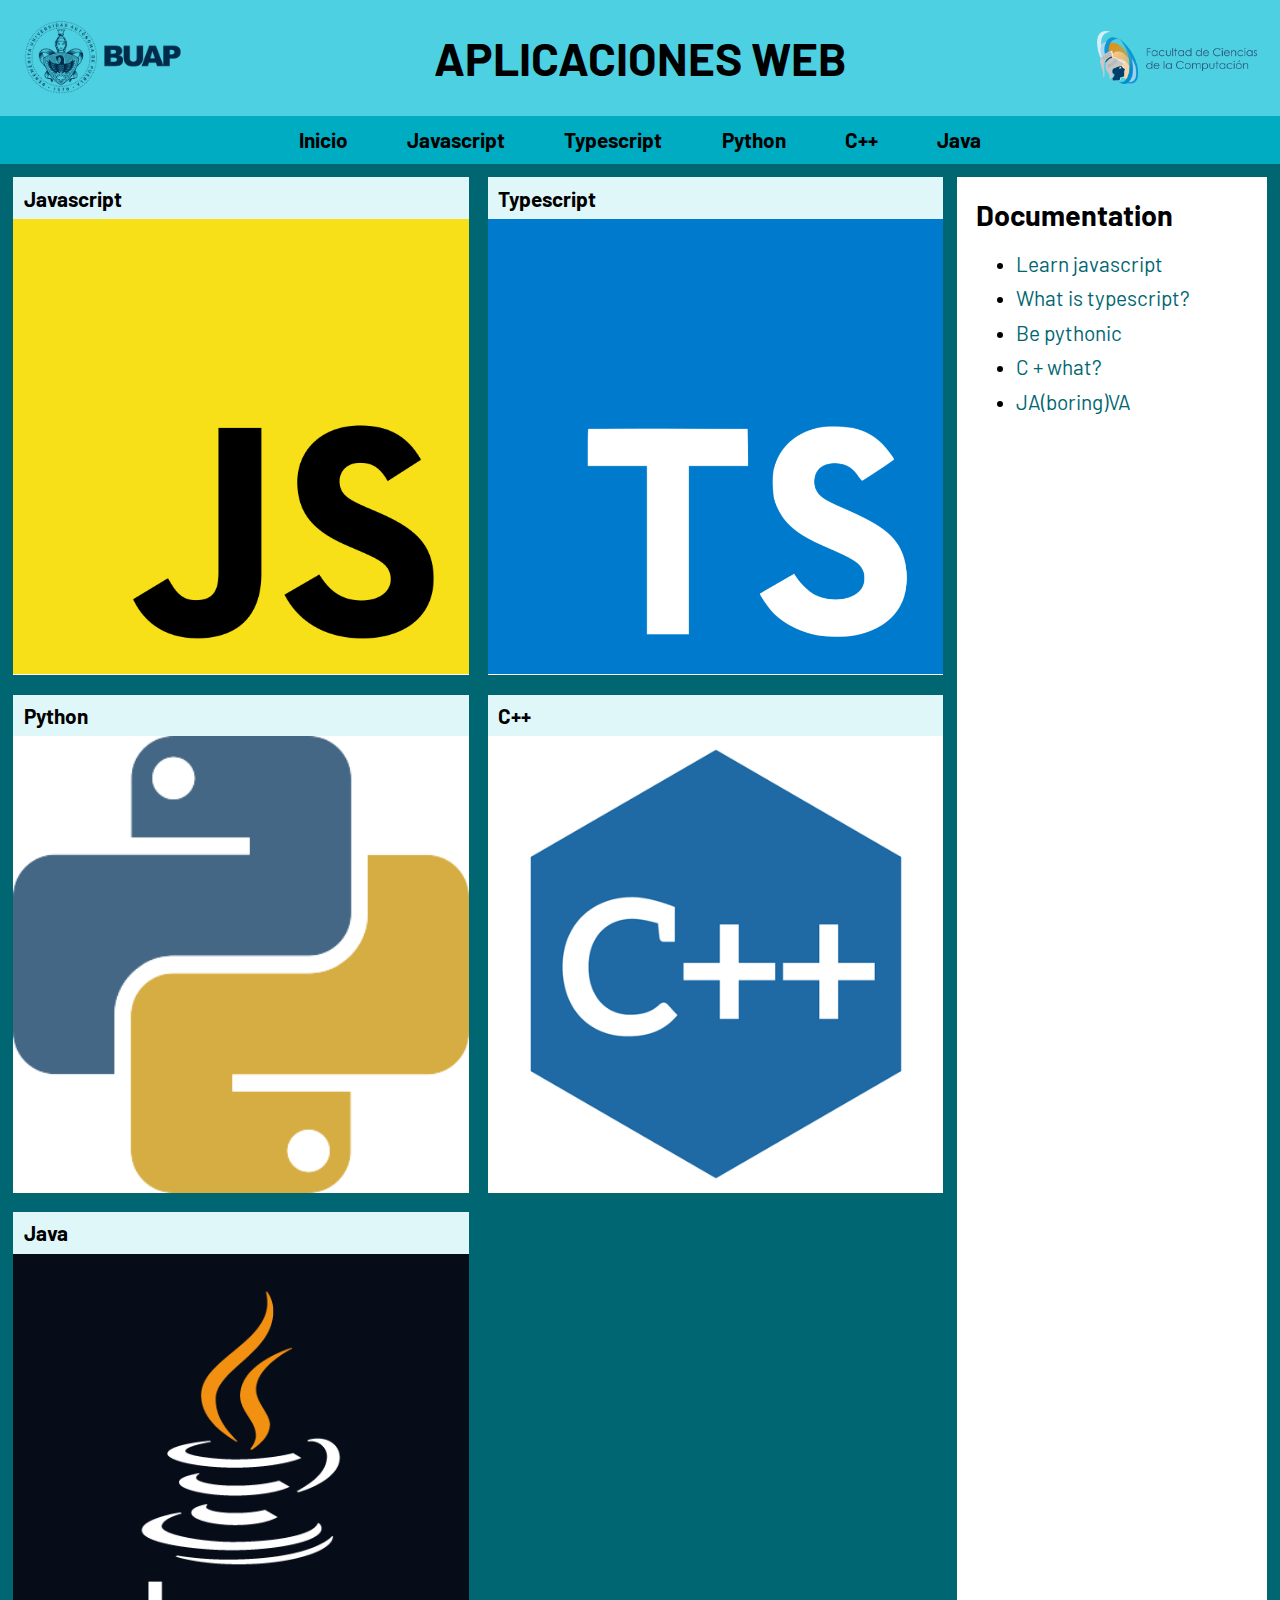
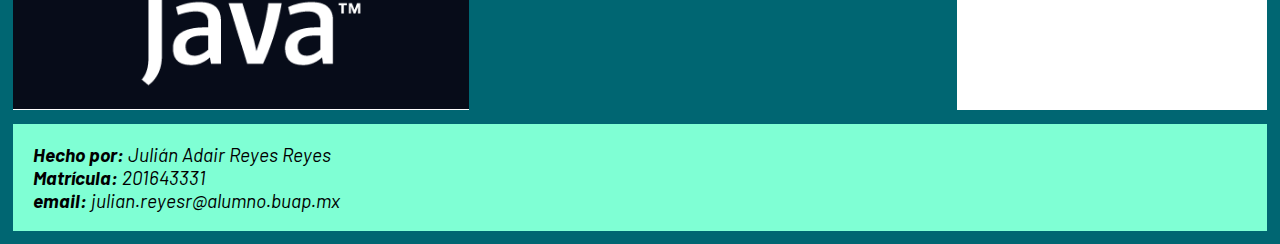
<file: index.html>
<!DOCTYPE html>
<html lang="en">

<head>
    <meta charset="UTF-8">
    <meta http-equiv="X-UA-Compatible" content="IE=edge">
    <meta name="viewport" content="width=device-width, initial-scale=1.0">
    <link rel="stylesheet" href="styles.css">
    <title>Practica 2</title>

</head>

<body>
    <header>
        <div class="nav-title">
            <div class="flex">
                <img src="escudo_logotipo_buap.png" class="logo" alt="">
                <h1>Aplicaciones Web</h1>
                <img src="fcc.png" class="logo" alt="">
            </div>
        </div>
        <nav>
            <ul class="nav-bar flex">
                <li><a href="index.html" class="card-title">Inicio</a></li>
                <li><a href="javascript.html" class="card-title">Javascript</a></li>
                <li><a href="typescript.html" class="card-title">Typescript</a></li>
                <li><a href="python.html" class="card-title">Python</a></li>
                <li><a href="cpp.html" class="card-title">C++</a></li>
                <li><a href="java.html" class="card-title">Java</a></li>
            </ul>
        </nav>
    </header>
    <div class="main-grid">
        <main class="card-grid">
            <div class="card">
                <a href="javascript.html" class="card-title">Javascript</a>
                <img src="js_icon.png" class="grid-img" alt="">
            </div>
            <div class="card">
                <a href="typescript.html" class="card-title">Typescript</a>
                <img src="ts_icon.png" class="grid-img" alt="">
            </div>
            <div class="card">
                <a href="python.html" class="card-title">Python</a>
                <img src="python.png" class="grid-img" alt="">
            </div>
            <div class="card">
                <a href="cpp.html" class="card-title">C++</a>
                <img src="c-plus-plus.png" class="grid-img" alt="">
            </div>
            <div class="card">
                <a href="java.html" class="card-title">Java</a>
                <img src="java.png" class="grid-img" alt="">
            </div>
        </main>
        <aside>
            <h2>Documentation</h2>
            <ul>
                <li><a href="https://developer.mozilla.org/en-US/docs/Web/JavaScript">Learn javascript</a></li>
                <li><a href="https://www.typescriptlang.org/">What is typescript?</a></li>
                <li><a href="https://www.python.org/">Be pythonic</a></li>
                <li><a href="https://www.cplusplus.com/">C + what?</a></li>
                <li><a href="https://www.java.com/en/">JA(boring)VA</a></li>

            </ul>
        </aside>
        <footer>
            <address>
                <p><strong>Hecho por: </strong> Julián Adair Reyes Reyes</p>
                <p><strong>Matrícula: </strong> 201643331</p>
                <p><strong>email:</strong> <a href="mailto:julian.reyesr@alumno.buap.mx">julian.reyesr@alumno.buap.mx</a></p>        
            </address>
        </footer>
    </div>



</body>

</html>
</file>
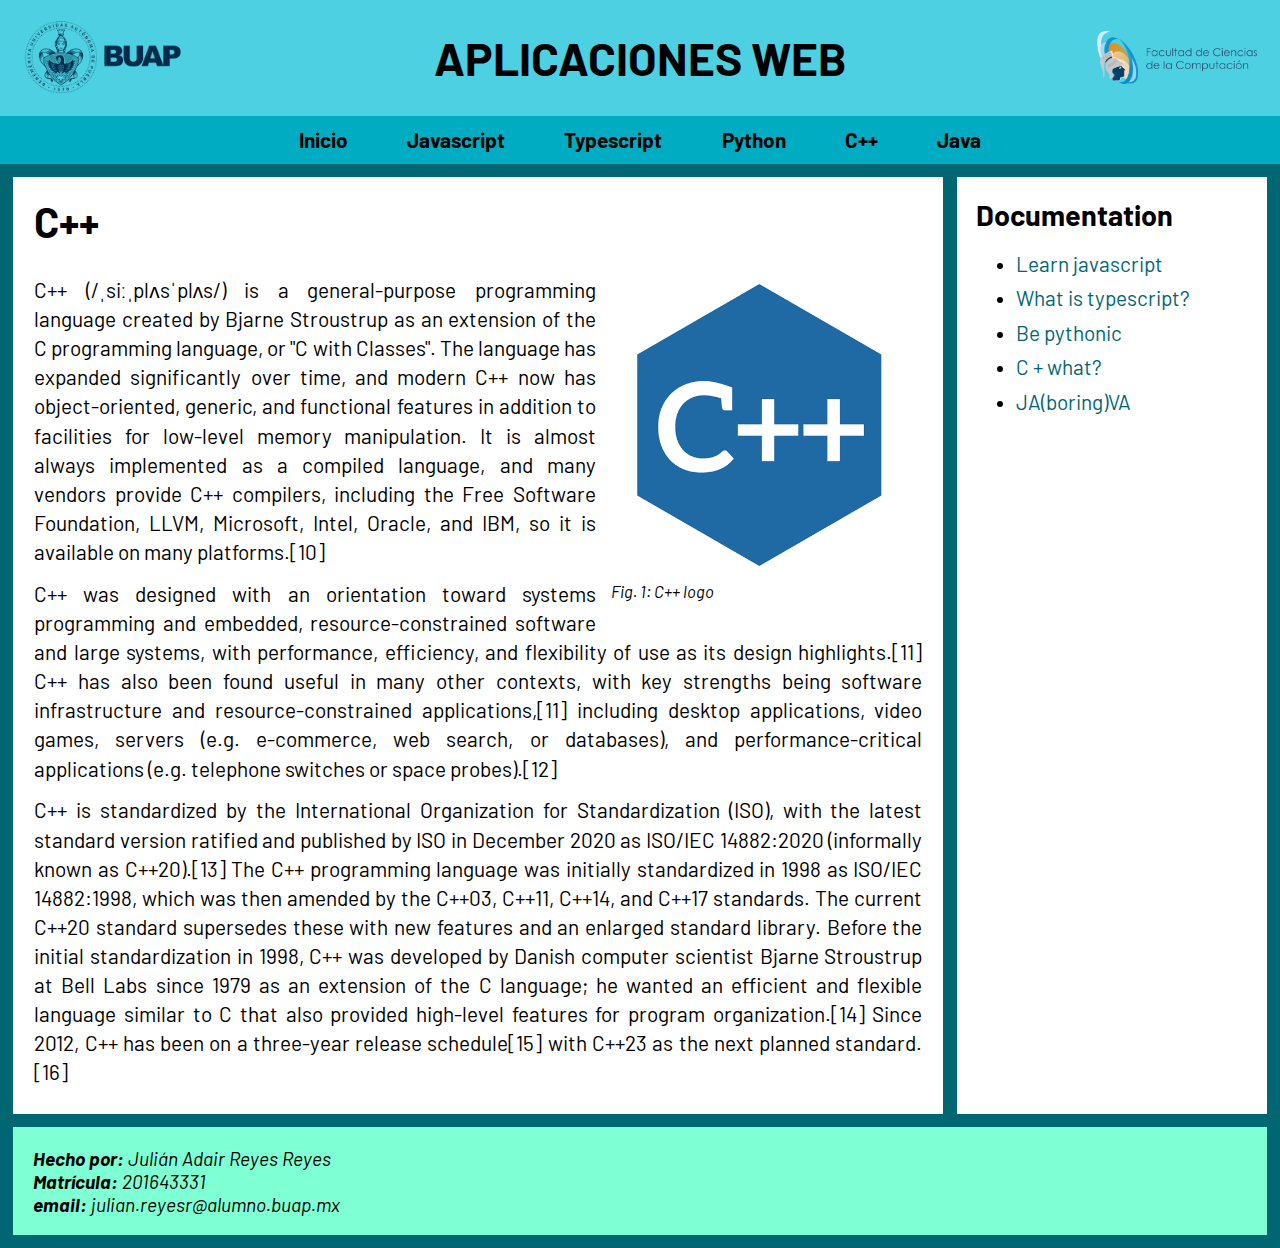
<file: cpp.html>
<!DOCTYPE html>
<html lang="en">

<head>
    <meta charset="UTF-8">
    <meta http-equiv="X-UA-Compatible" content="IE=edge">
    <meta name="viewport" content="width=device-width, initial-scale=1.0">
    <link rel="stylesheet" href="styles.css">
    <title>Practica 2</title>

</head>

<body>
    <header>
        <div class="nav-title">
            <div class="flex">
                <img src="escudo_logotipo_buap.png" class="logo" alt="">
                <h1>Aplicaciones Web</h1>
                <img src="fcc.png" class="logo" alt="">
            </div>
        </div>
        <nav>
            <ul class="nav-bar flex">
                <li><a href="index.html" class="card-title">Inicio</a></li>
                <li><a href="javascript.html" class="card-title">Javascript</a></li>
                <li><a href="typescript.html" class="card-title">Typescript</a></li>
                <li><a href="python.html" class="card-title">Python</a></li>
                <li><a href="cpp.html" class="card-title">C++</a></li>
                <li><a href="java.html" class="card-title">Java</a></li>
            </ul>
        </nav>
    </header>
    <div class="main-grid">
        <main class="main-content">
            <h1>C++</h1>
            <figure>
                <img src="./c-plus-plus.png" alt="" srcset="">
                <legend>Fig. 1: C++ logo</legend>
            </figure>
            <p>C++ (/ˌsiːˌplʌsˈplʌs/) is a general-purpose programming language created by Bjarne Stroustrup as an
                extension of the C programming language, or "C with Classes". The language has expanded significantly
                over time, and modern C++ now has object-oriented, generic, and functional features in addition to
                facilities for low-level memory manipulation. It is almost always implemented as a compiled language,
                and many vendors provide C++ compilers, including the Free Software Foundation, LLVM, Microsoft, Intel,
                Oracle, and IBM, so it is available on many platforms.[10] </p>
            <p>C++ was designed with an orientation toward systems programming and embedded, resource-constrained
                software and large systems, with performance, efficiency, and flexibility of use as its design
                highlights.[11] C++ has also been found useful in many other contexts, with key strengths being software
                infrastructure and resource-constrained applications,[11] including desktop applications, video games,
                servers (e.g. e-commerce, web search, or databases), and performance-critical applications (e.g.
                telephone switches or space probes).[12]</p>
            <p>C++ is standardized by the International Organization for Standardization (ISO), with the latest standard
                version ratified and published by ISO in December 2020 as ISO/IEC 14882:2020 (informally known as
                C++20).[13] The C++ programming language was initially standardized in 1998 as ISO/IEC 14882:1998, which
                was then amended by the C++03, C++11, C++14, and C++17 standards. The current C++20 standard supersedes
                these with new features and an enlarged standard library. Before the initial standardization in 1998,
                C++ was developed by Danish computer scientist Bjarne Stroustrup at Bell Labs since 1979 as an extension
                of the C language; he wanted an efficient and flexible language similar to C that also provided
                high-level features for program organization.[14] Since 2012, C++ has been on a three-year release
                schedule[15] with C++23 as the next planned standard.[16]</p>
        </main>
        <aside>
            <h2>Documentation</h2>
            <ul>
                <li><a href="https://developer.mozilla.org/en-US/docs/Web/JavaScript">Learn javascript</a></li>
                <li><a href="https://www.typescriptlang.org/">What is typescript?</a></li>
                <li><a href="https://www.python.org/">Be pythonic</a></li>
                <li><a href="https://www.cplusplus.com/">C + what?</a></li>
                <li><a href="https://www.java.com/en/">JA(boring)VA</a></li>

            </ul>
        </aside>
        <footer>
            <address>
                <p><strong>Hecho por: </strong> Julián Adair Reyes Reyes</p>
                <p><strong>Matrícula: </strong> 201643331</p>
                <p><strong>email:</strong> <a href="mailto:julian.reyesr@alumno.buap.mx">julian.reyesr@alumno.buap.mx</a></p>        
            </address>
        </footer>
    </div>



</body>

</html>
</file>
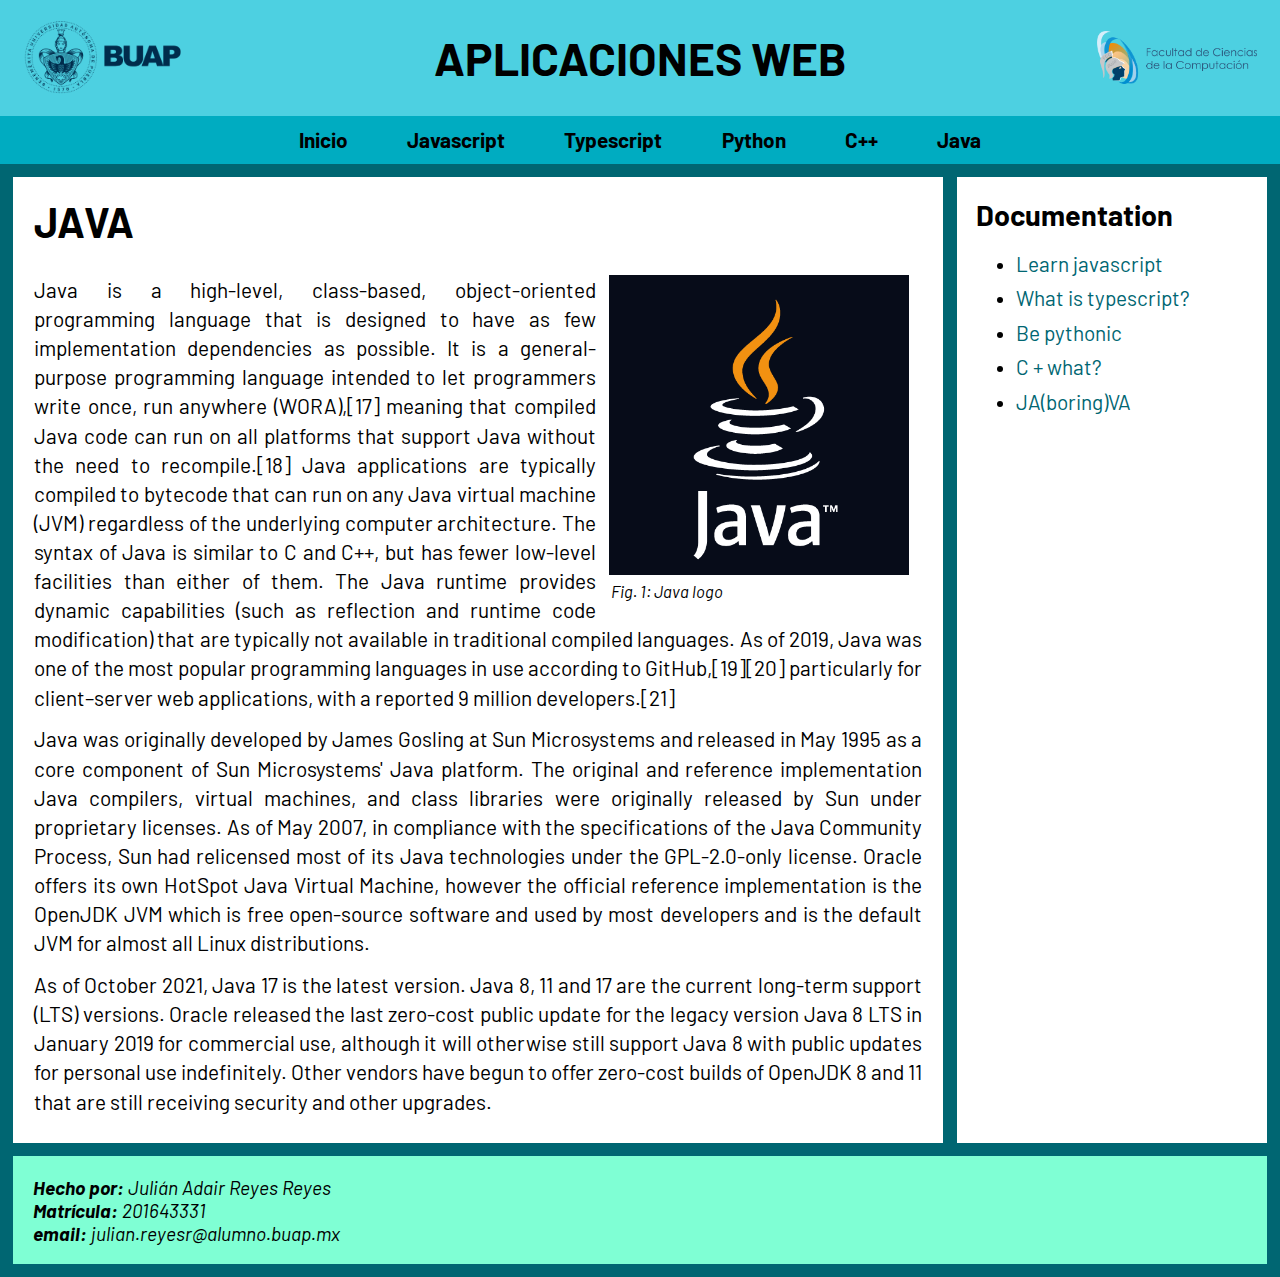
<file: java.html>
<!DOCTYPE html>
<html lang="en">

<head>
    <meta charset="UTF-8">
    <meta http-equiv="X-UA-Compatible" content="IE=edge">
    <meta name="viewport" content="width=device-width, initial-scale=1.0">
    <link rel="stylesheet" href="styles.css">
    <title>Practica 2</title>

</head>

<body>
    <header>
        <div class="nav-title">
            <div class="flex">
                <img src="escudo_logotipo_buap.png" class="logo" alt="">
                <h1>Aplicaciones Web</h1>
                <img src="fcc.png" class="logo" alt="">
            </div>
        </div>
        <nav>
            <ul class="nav-bar flex">
                <li><a href="index.html" class="card-title">Inicio</a></li>
                <li><a href="javascript.html" class="card-title">Javascript</a></li>
                <li><a href="typescript.html" class="card-title">Typescript</a></li>
                <li><a href="python.html" class="card-title">Python</a></li>
                <li><a href="cpp.html" class="card-title">C++</a></li>
                <li><a href="java.html" class="card-title">Java</a></li>
            </ul>
        </nav>
    </header>
    <div class="main-grid">
        <main class="main-content">
            <h1>Java</h1>
            <figure>
                <img src="./java.png" alt="" srcset="">
                <legend>Fig. 1: Java logo</legend>
            </figure>
            <p>Java is a high-level, class-based, object-oriented programming language that is designed to have as few
                implementation dependencies as possible. It is a general-purpose programming language intended to let
                programmers write once, run anywhere (WORA),[17] meaning that compiled Java code can run on all
                platforms that support Java without the need to recompile.[18] Java applications are typically compiled
                to bytecode that can run on any Java virtual machine (JVM) regardless of the underlying computer
                architecture. The syntax of Java is similar to C and C++, but has fewer low-level facilities than either
                of them. The Java runtime provides dynamic capabilities (such as reflection and runtime code
                modification) that are typically not available in traditional compiled languages. As of 2019, Java was
                one of the most popular programming languages in use according to GitHub,[19][20] particularly for
                client–server web applications, with a reported 9 million developers.[21] </p>
            <p>Java was originally developed by James Gosling at Sun Microsystems and released in May 1995 as a core
                component of Sun Microsystems' Java platform. The original and reference implementation Java compilers,
                virtual machines, and class libraries were originally released by Sun under proprietary licenses. As of
                May 2007, in compliance with the specifications of the Java Community Process, Sun had relicensed most
                of its Java technologies under the GPL-2.0-only license. Oracle offers its own HotSpot Java Virtual
                Machine, however the official reference implementation is the OpenJDK JVM which is free open-source
                software and used by most developers and is the default JVM for almost all Linux distributions. </p>
            <p>As of October 2021, Java 17 is the latest version. Java 8, 11 and 17 are the current long-term support
                (LTS) versions. Oracle released the last zero-cost public update for the legacy version Java 8 LTS in
                January 2019 for commercial use, although it will otherwise still support Java 8 with public updates for
                personal use indefinitely. Other vendors have begun to offer zero-cost builds of OpenJDK 8 and 11 that
                are still receiving security and other upgrades. </p>
        </main>
        <aside>
            <h2>Documentation</h2>
            <ul>
                <li><a href="https://developer.mozilla.org/en-US/docs/Web/JavaScript">Learn javascript</a></li>
                <li><a href="https://www.typescriptlang.org/">What is typescript?</a></li>
                <li><a href="https://www.python.org/">Be pythonic</a></li>
                <li><a href="https://www.cplusplus.com/">C + what?</a></li>
                <li><a href="https://www.java.com/en/">JA(boring)VA</a></li>

            </ul>
        </aside>
        <footer>
            <address>
                <p><strong>Hecho por: </strong> Julián Adair Reyes Reyes</p>
                <p><strong>Matrícula: </strong> 201643331</p>
                <p><strong>email:</strong> <a href="mailto:julian.reyesr@alumno.buap.mx">julian.reyesr@alumno.buap.mx</a></p>        
            </address>
        </footer>
    </div>



</body>

</html>
</file>
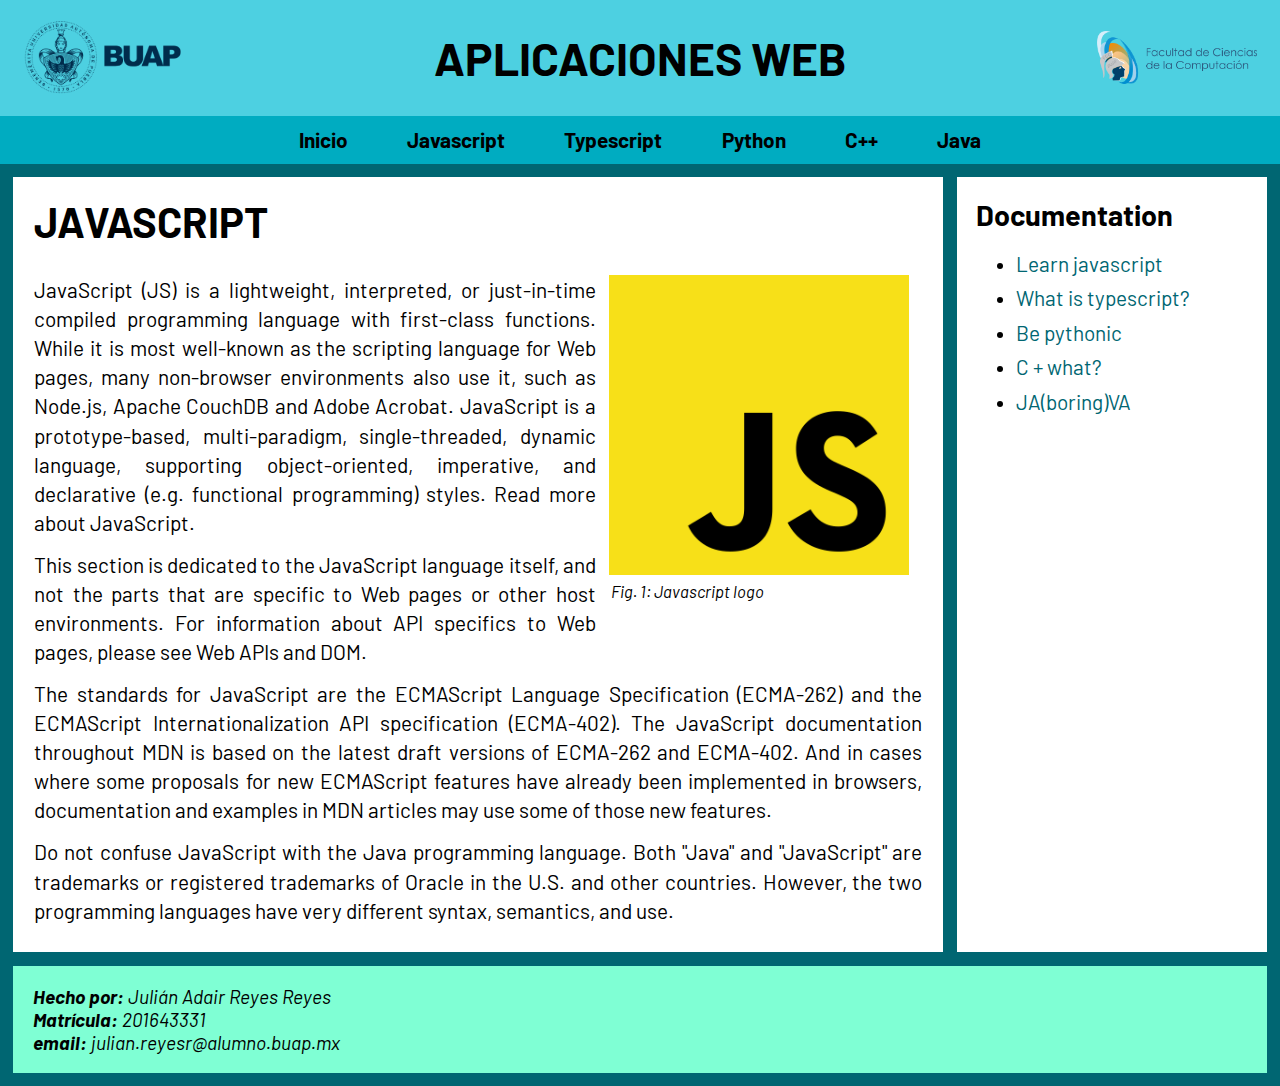
<file: javascript.html>
<!DOCTYPE html>
<html lang="en">

<head>
    <meta charset="UTF-8">
    <meta http-equiv="X-UA-Compatible" content="IE=edge">
    <meta name="viewport" content="width=device-width, initial-scale=1.0">
    <link rel="stylesheet" href="styles.css">
    <title>Practica 2</title>

</head>

<body>
    <header>
        <div class="nav-title">
            <div class="flex">
                <img src="escudo_logotipo_buap.png" class="logo" alt="">
                <h1>Aplicaciones Web</h1>
                <img src="fcc.png" class="logo" alt="">
            </div>
        </div>
        <nav>
            <ul class="nav-bar flex">
                <li><a href="index.html" class="card-title">Inicio</a></li>
                <li><a href="javascript.html" class="card-title">Javascript</a></li>
                <li><a href="typescript.html" class="card-title">Typescript</a></li>
                <li><a href="python.html" class="card-title">Python</a></li>
                <li><a href="cpp.html" class="card-title">C++</a></li>
                <li><a href="java.html" class="card-title">Java</a></li>
            </ul>
        </nav>
    </header>
    <div class="main-grid">
        <main class="main-content">
            <h1>Javascript</h1>
            <figure>
                <img src="./js_icon.png" alt="" srcset="">
                <legend>Fig. 1: Javascript logo</legend>
            </figure>
            <p>JavaScript (JS) is a lightweight, interpreted, or just-in-time compiled programming language with
                first-class functions. While it is most well-known as the scripting language for Web pages, many
                non-browser environments also use it, such as Node.js, Apache CouchDB and Adobe Acrobat. JavaScript is a
                prototype-based, multi-paradigm, single-threaded, dynamic language, supporting object-oriented,
                imperative, and declarative (e.g. functional programming) styles. Read more about JavaScript.</p>

            <p> This section is dedicated to the JavaScript language itself, and not the parts that are specific to Web
                pages or other host environments. For information about API specifics to Web pages, please see Web APIs
                and DOM.</p>

            <p>The standards for JavaScript are the ECMAScript Language Specification (ECMA-262) and the ECMAScript
                Internationalization API specification (ECMA-402). The JavaScript documentation throughout MDN is based
                on the latest draft versions of ECMA-262 and ECMA-402. And in cases where some proposals for new
                ECMAScript features have already been implemented in browsers, documentation and examples in MDN
                articles may use some of those new features.</p>

            <p>Do not confuse JavaScript with the Java programming language. Both "Java" and "JavaScript" are trademarks
                or registered trademarks of Oracle in the U.S. and other countries. However, the two programming
                languages have very different syntax, semantics, and use.</p>
        </main>
        <aside>
            <h2>Documentation</h2>
            <ul>
                <li><a href="https://developer.mozilla.org/en-US/docs/Web/JavaScript">Learn javascript</a></li>
                <li><a href="https://www.typescriptlang.org/">What is typescript?</a></li>
                <li><a href="https://www.python.org/">Be pythonic</a></li>
                <li><a href="https://www.cplusplus.com/">C + what?</a></li>
                <li><a href="https://www.java.com/en/">JA(boring)VA</a></li>

            </ul>
        </aside>
        <footer>
            <address>
                <p><strong>Hecho por: </strong> Julián Adair Reyes Reyes</p>
                <p><strong>Matrícula: </strong> 201643331</p>
                <p><strong>email:</strong> <a href="mailto:julian.reyesr@alumno.buap.mx">julian.reyesr@alumno.buap.mx</a></p>        
            </address>
        </footer>
    </div>



</body>

</html>
</file>
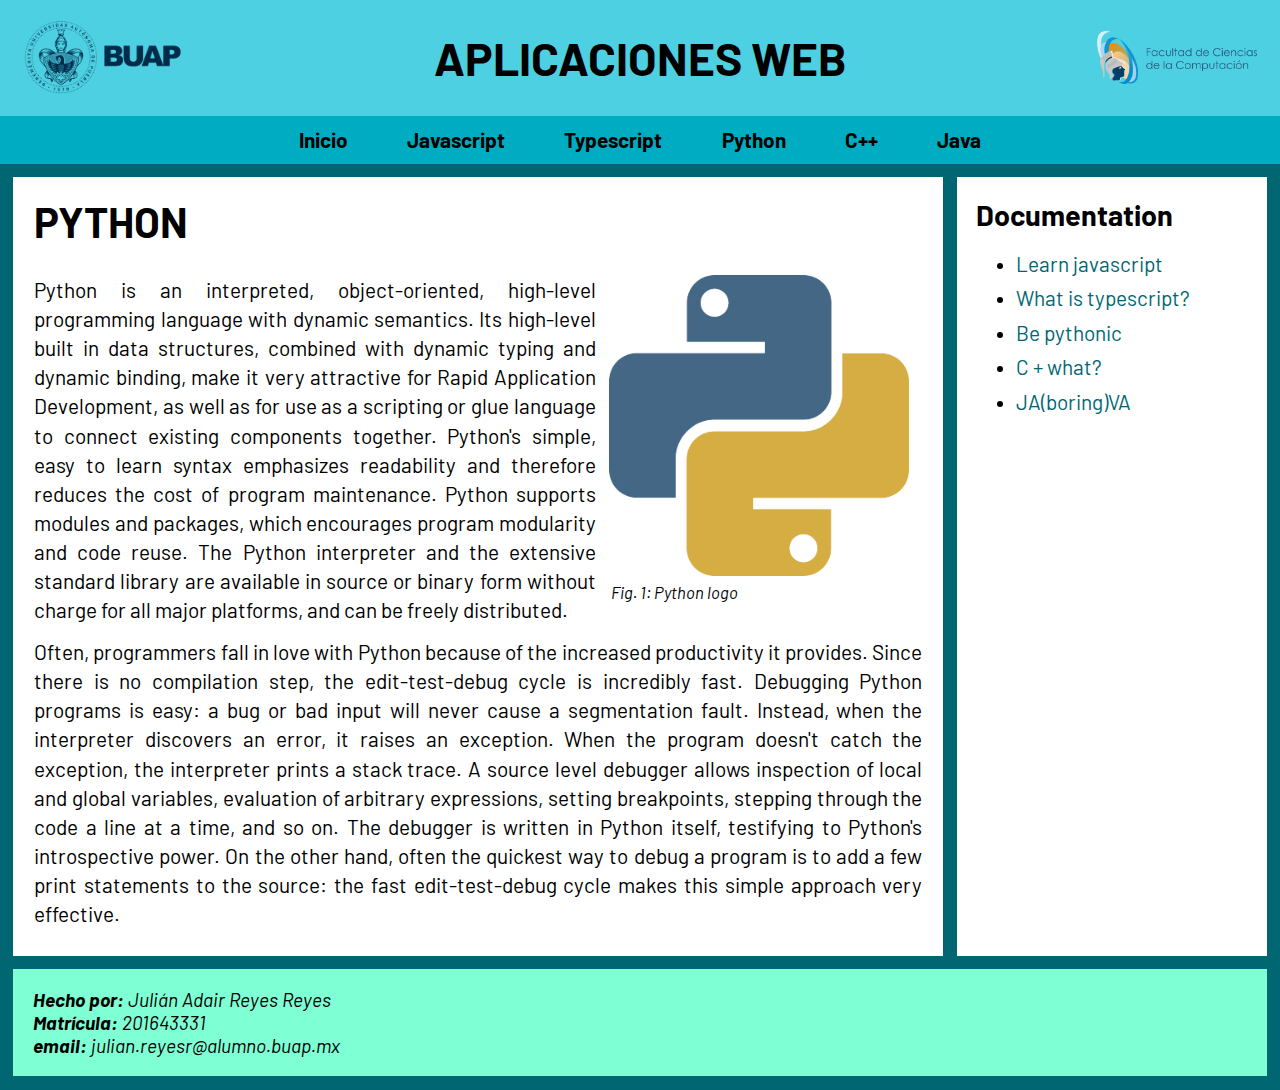
<file: python.html>
<!DOCTYPE html>
<html lang="en">

<head>
    <meta charset="UTF-8">
    <meta http-equiv="X-UA-Compatible" content="IE=edge">
    <meta name="viewport" content="width=device-width, initial-scale=1.0">
    <link rel="stylesheet" href="styles.css">
    <title>Practica 2</title>

</head>

<body>
    <header>
        <div class="nav-title">
            <div class="flex">
                <img src="escudo_logotipo_buap.png" class="logo" alt="">
                <h1>Aplicaciones Web</h1>
                <img src="fcc.png" class="logo" alt="">
            </div>
        </div>
        <nav>
            <ul class="nav-bar flex">
                <li><a href="index.html" class="card-title">Inicio</a></li>
                <li><a href="javascript.html" class="card-title">Javascript</a></li>
                <li><a href="typescript.html" class="card-title">Typescript</a></li>
                <li><a href="python.html" class="card-title">Python</a></li>
                <li><a href="cpp.html" class="card-title">C++</a></li>
                <li><a href="java.html" class="card-title">Java</a></li>
            </ul>
        </nav>
    </header>
    <div class="main-grid">
        <main class="main-content">
            <h1>Python</h1>
            <figure>
                <img src="./python.png" alt="" srcset="">
                <legend>Fig. 1: Python logo</legend>
            </figure>
            <p>Python is an interpreted, object-oriented, high-level programming language with dynamic semantics. Its
                high-level built in data structures, combined with dynamic typing and dynamic binding, make it very
                attractive for Rapid Application Development, as well as for use as a scripting or glue language to
                connect existing components together. Python's simple, easy to learn syntax emphasizes readability and
                therefore reduces the cost of program maintenance. Python supports modules and packages, which
                encourages program modularity and code reuse. The Python interpreter and the extensive standard library
                are available in source or binary form without charge for all major platforms, and can be freely
                distributed. </p>
            <p>Often, programmers fall in love with Python because of the increased productivity it provides. Since
                there is no compilation step, the edit-test-debug cycle is incredibly fast. Debugging Python programs is
                easy: a bug or bad input will never cause a segmentation fault. Instead, when the interpreter discovers
                an error, it raises an exception. When the program doesn't catch the exception, the interpreter prints a
                stack trace. A source level debugger allows inspection of local and global variables, evaluation of
                arbitrary expressions, setting breakpoints, stepping through the code a line at a time, and so on. The
                debugger is written in Python itself, testifying to Python's introspective power. On the other hand,
                often the quickest way to debug a program is to add a few print statements to the source: the fast
                edit-test-debug cycle makes this simple approach very effective. </p>
            <p></p>
            <p></p>
        </main>
        <aside>
            <h2>Documentation</h2>
            <ul>
                <li><a href="https://developer.mozilla.org/en-US/docs/Web/JavaScript">Learn javascript</a></li>
                <li><a href="https://www.typescriptlang.org/">What is typescript?</a></li>
                <li><a href="https://www.python.org/">Be pythonic</a></li>
                <li><a href="https://www.cplusplus.com/">C + what?</a></li>
                <li><a href="https://www.java.com/en/">JA(boring)VA</a></li>

            </ul>
        </aside>
        <footer>
            <address>
                <p><strong>Hecho por: </strong> Julián Adair Reyes Reyes</p>
                <p><strong>Matrícula: </strong> 201643331</p>
                <p><strong>email:</strong> <a href="mailto:julian.reyesr@alumno.buap.mx">julian.reyesr@alumno.buap.mx</a></p>        
            </address>
        </footer>
    </div>



</body>

</html>
</file>
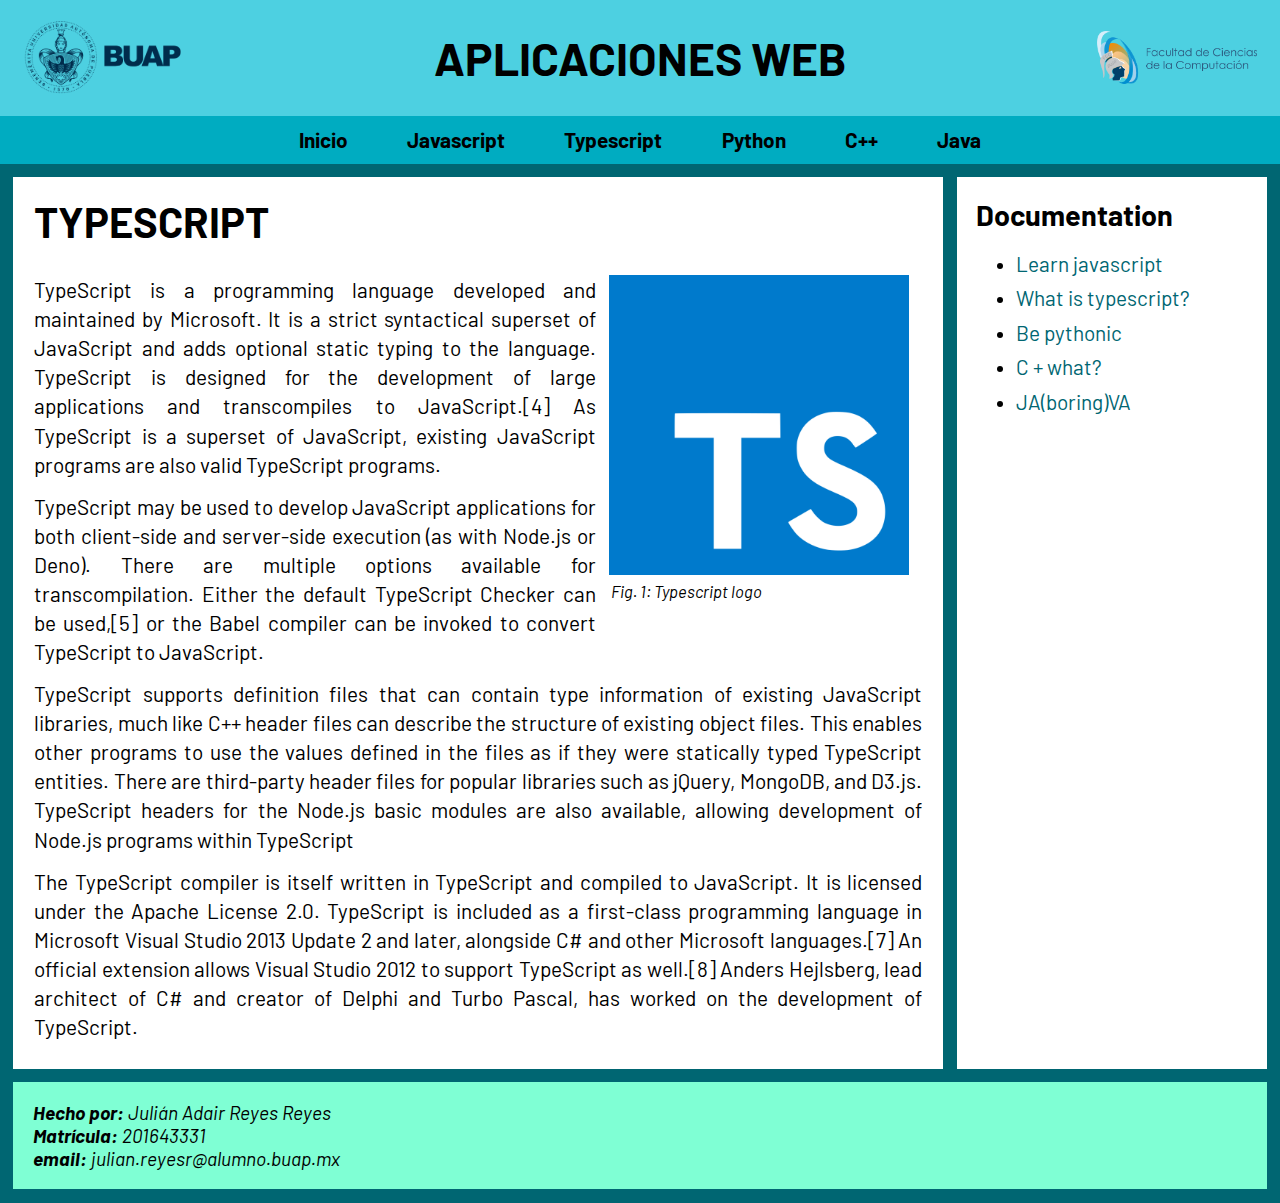
<file: typescript.html>
<!DOCTYPE html>
<html lang="en">

<head>
    <meta charset="UTF-8">
    <meta http-equiv="X-UA-Compatible" content="IE=edge">
    <meta name="viewport" content="width=device-width, initial-scale=1.0">
    <link rel="stylesheet" href="styles.css">
    <title>Practica 2</title>

</head>

<body>
    <header>
        <div class="nav-title">
            <div class="flex">
                <img src="escudo_logotipo_buap.png" class="logo" alt="">
                <h1>Aplicaciones Web</h1>
                <img src="fcc.png" class="logo" alt="">
            </div>
        </div>
        <nav>
            <ul class="nav-bar flex">
                <li><a href="index.html" class="card-title">Inicio</a></li>
                <li><a href="javascript.html" class="card-title">Javascript</a></li>
                <li><a href="typescript.html" class="card-title">Typescript</a></li>
                <li><a href="python.html" class="card-title">Python</a></li>
                <li><a href="cpp.html" class="card-title">C++</a></li>
                <li><a href="java.html" class="card-title">Java</a></li>
            </ul>
        </nav>
    </header>
    <div class="main-grid">
        <main class="main-content">
            <h1>Typescript</h1>
            <figure>
                <img src="./ts_icon.png" alt="" srcset="">
                <legend>Fig. 1: Typescript logo</legend>
            </figure>
            <p>TypeScript is a programming language developed and maintained by Microsoft. It is a strict syntactical
                superset of JavaScript and adds optional static typing to the language. TypeScript is designed for the
                development of large applications and transcompiles to JavaScript.[4] As TypeScript is a superset of
                JavaScript, existing JavaScript programs are also valid TypeScript programs. </p>
            <p>TypeScript may be used to develop JavaScript applications for both client-side and server-side execution
                (as with Node.js or Deno). There are multiple options available for transcompilation. Either the default
                TypeScript Checker can be used,[5] or the Babel compiler can be invoked to convert TypeScript to
                JavaScript. </p>
            <p>TypeScript supports definition files that can contain type information of existing JavaScript libraries,
                much like C++ header files can describe the structure of existing object files. This enables other
                programs to use the values defined in the files as if they were statically typed TypeScript entities.
                There are third-party header files for popular libraries such as jQuery, MongoDB, and D3.js. TypeScript
                headers for the Node.js basic modules are also available, allowing development of Node.js programs
                within TypeScript</p>
            <p>The TypeScript compiler is itself written in TypeScript and compiled to JavaScript. It is licensed under
                the Apache License 2.0. TypeScript is included as a first-class programming language in Microsoft Visual
                Studio 2013 Update 2 and later, alongside C# and other Microsoft languages.[7] An official extension
                allows Visual Studio 2012 to support TypeScript as well.[8] Anders Hejlsberg, lead architect of C# and
                creator of Delphi and Turbo Pascal, has worked on the development of TypeScript.</p>
        </main>
        <aside>
            <h2>Documentation</h2>
            <ul>
                <li><a href="https://developer.mozilla.org/en-US/docs/Web/JavaScript">Learn javascript</a></li>
                <li><a href="https://www.typescriptlang.org/">What is typescript?</a></li>
                <li><a href="https://www.python.org/">Be pythonic</a></li>
                <li><a href="https://www.cplusplus.com/">C + what?</a></li>
                <li><a href="https://www.java.com/en/">JA(boring)VA</a></li>

            </ul>
        </aside>
        <footer>
            <address>
                <p><strong>Hecho por: </strong> Julián Adair Reyes Reyes</p>
                <p><strong>Matrícula: </strong> 201643331</p>
                <p><strong>email:</strong> <a href="mailto:julian.reyesr@alumno.buap.mx">julian.reyesr@alumno.buap.mx</a></p>        
            </address>
        </footer>
    </div>



</body>

</html>
</file>
<file: styles.css>
@import url("https://fonts.googleapis.com/css2?family=Barlow:wght@300;400;600&display=swap");
:root {
  box-sizing: border-box;
}

*,
::before,
::after {
  box-sizing: inherit;
}

h1,
h2,
h3,
h4,
h5,
h6,
p {
  margin: 0;
}

a {
    color: inherit;
    text-decoration: none;
}

body {
  margin: 0;
  font-family: "Barlow", sans-serif;
  font-size: 1.2rem;
  background-color: #006672;
}

.flex {
  display: flex;
  gap: var(--gap, 2em);
}

.nav-title {
    text-transform: uppercase;
    font-size: 1.2em;
    text-align: center;
  background-color: #4DD0E1;
  padding: 0.8em 1em;
  display: flex;
}

.nav-title .flex {
  justify-content: space-between;
  align-items: center;
  width: 100%;
}

.logo {
  max-width: 160px;
}

@media (max-width: 750px) {
  .logo {
    display: none;
  }

  .nav-title .flex {
    text-align: center;
    justify-content: center;
  }
}

.nav-bar {
  background-color: #00ACC1;
  padding: 0.6em 1em;
  margin: 0;
  display: flex;
  justify-content: center;
  flex-wrap: wrap;
}

.nav-bar > li {
  list-style: none;
}

.nav-bar a:hover {
  background-color: #B2EBF2;
  border-radius: 3em;
}
body {
  display: flex;
  flex-direction: column;
  justify-content: space-between;
}

main {
  background-color: transparent;
  grid-area: main;
}

aside {
  padding: 1em;
  background-color: white;
  grid-area: aside;
}

aside a {
    color: #006672;
    font-size: 1.3rem;
}

aside li {
    margin-bottom: 0.6rem;
}

aside > h2 {
    margin-bottom: 0.4em;
}

footer {
  background-color: aquamarine;
  grid-area: footer;
  padding: 1em;
}

.main-grid {
  display: grid;
  grid-template-columns: 3fr 1fr;
  grid-template-areas:
    "main aside"
    "footer footer";
  gap: 0.7em;
  padding: 0.7em;
  flex-grow: 1;
}

@media (max-width: 1200px) {
  .main-grid {
    grid-template-columns: 2fr 1fr;
  }
}

@media (max-width: 750px) {
  .main-grid {
    grid-template-areas:
      "main main"
      "aside aside"
      "footer footer";
  }
}
.card-grid {
  display: grid;
  gap: 1em;
  grid-template-columns: repeat(auto-fit, minmax(300px, 1fr));
  grid-auto-rows: minmax(200px, 1fr);
}

.card {
  background-color: white;
  overflow: hidden;
  display: flex;
  flex-direction: column;
}

.card  a {
    background-color: #E0F7FA;

}

.card-title {
    font-weight: 700;
    font-size: 1.3rem;
    padding: 0.4em 0.5em;
}
img {
  max-width: 100%;
}

/* Styles for each page*/

.main-content {
    background-color: white;
    padding: 0.7em 1em;
    text-align: justify;
    font-size: 1.3rem;
    line-height: 1.4;
    
}

.main-content h1 {
    margin-bottom: 0.6em;
    text-transform: uppercase;
}

.main-content p {
    margin-bottom: 0.8rem;
}

figure {
    float: right;
    margin: 0.8em;
    margin-top: 0;
    font-size: 0.8em;
    font-style: italic;

}
.main-content img {
    max-width: 300px;
}
</file>
